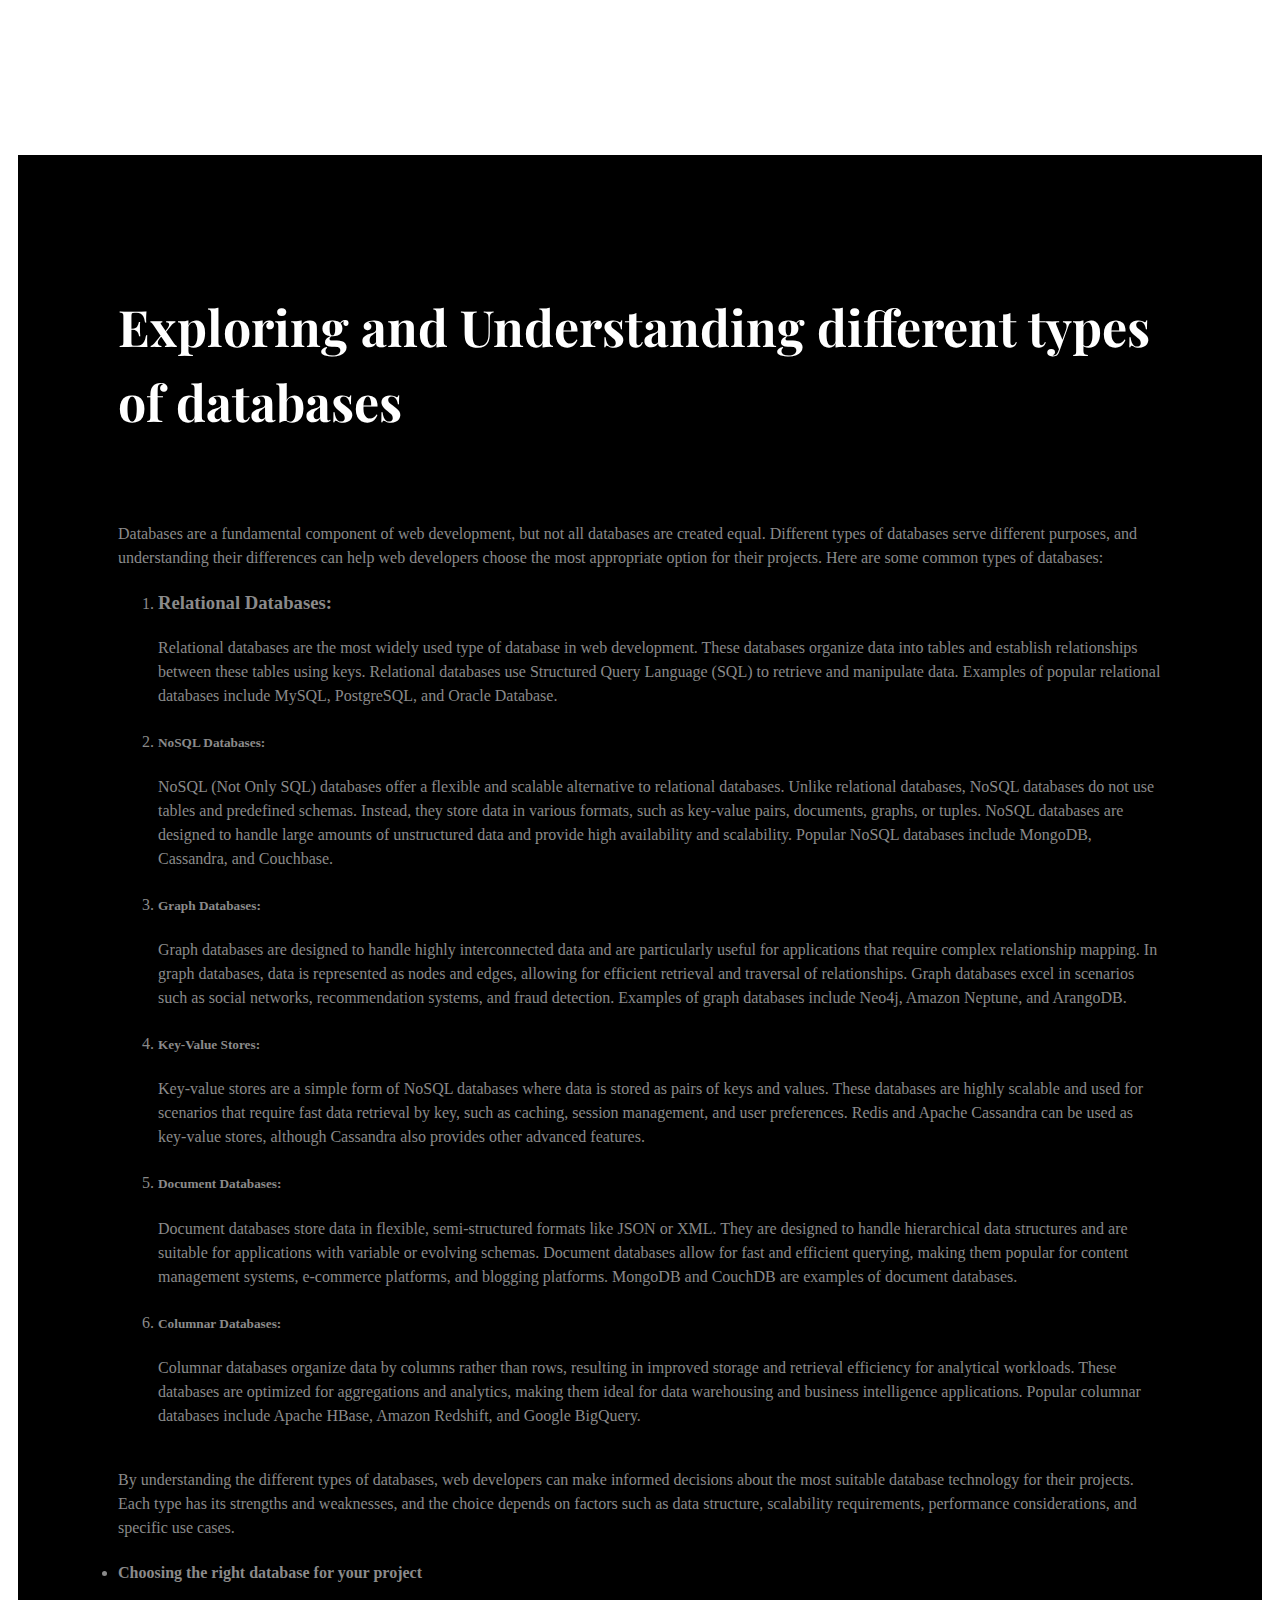
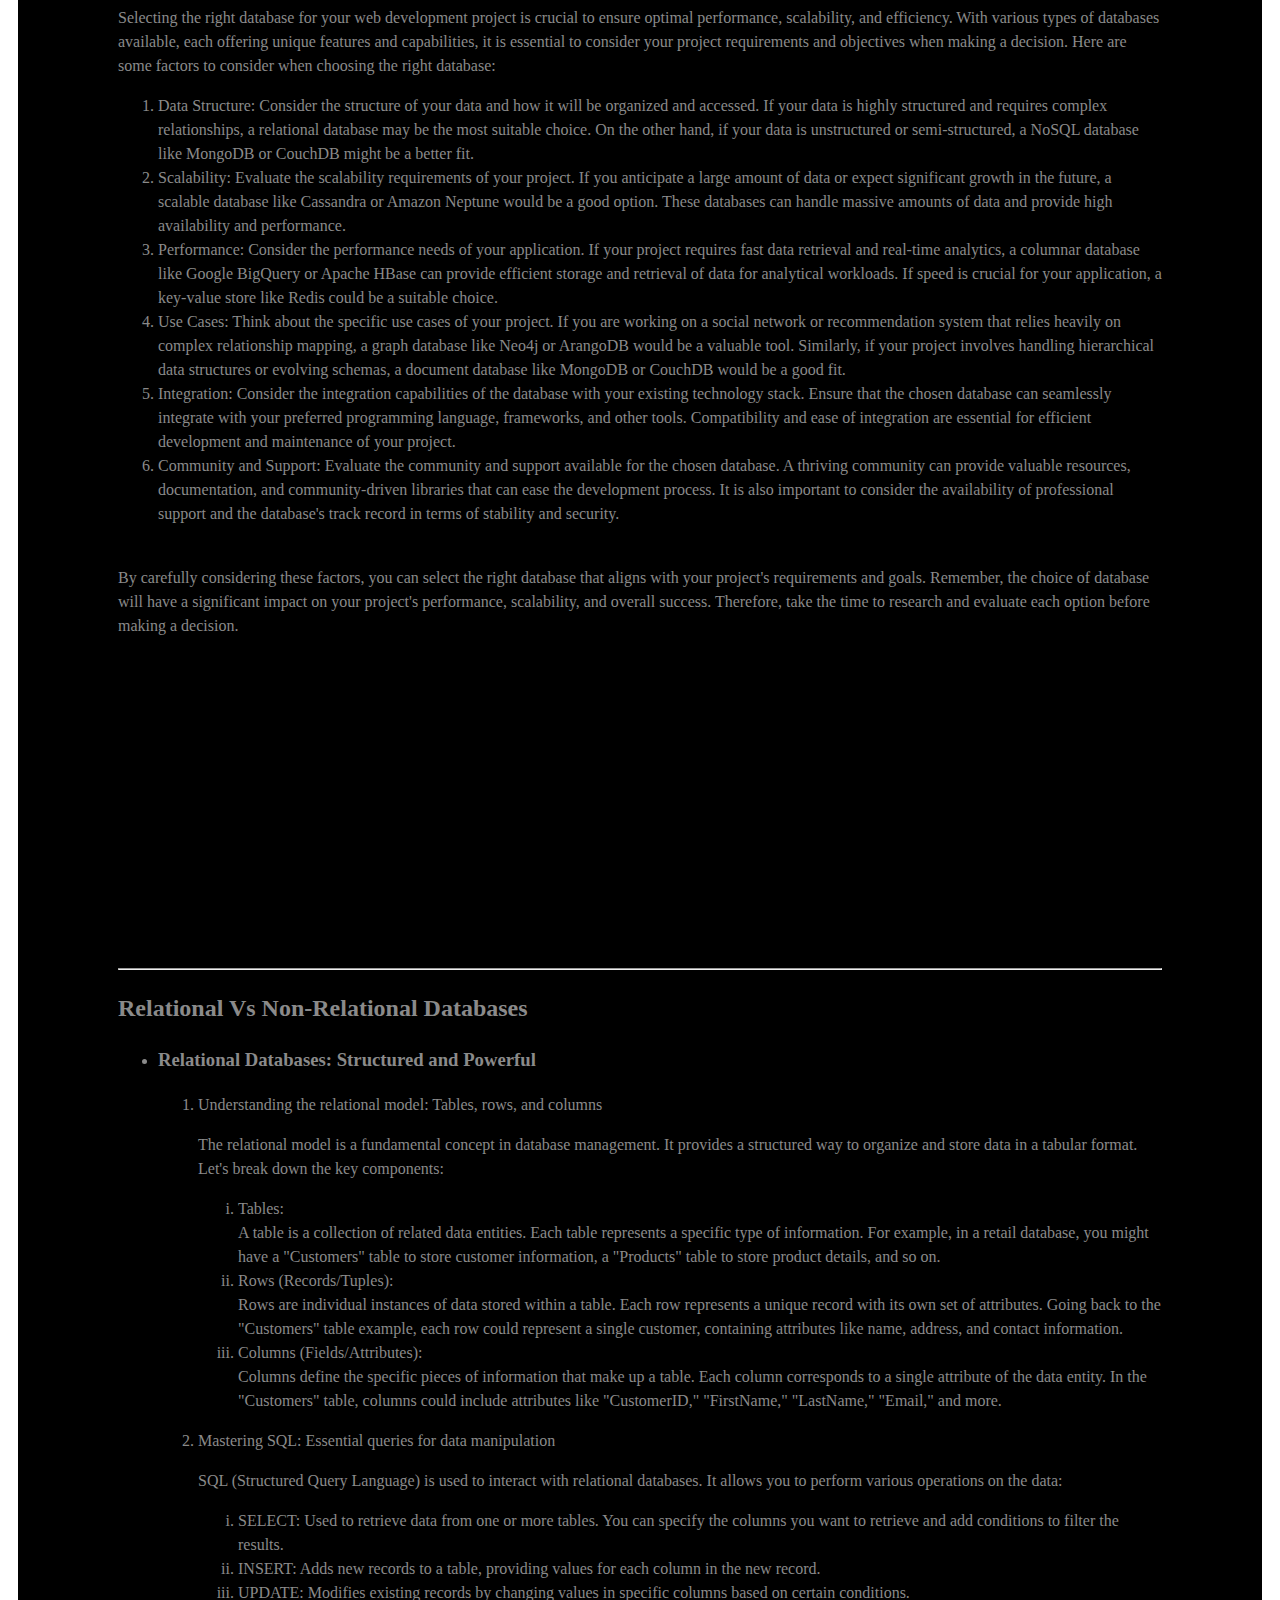
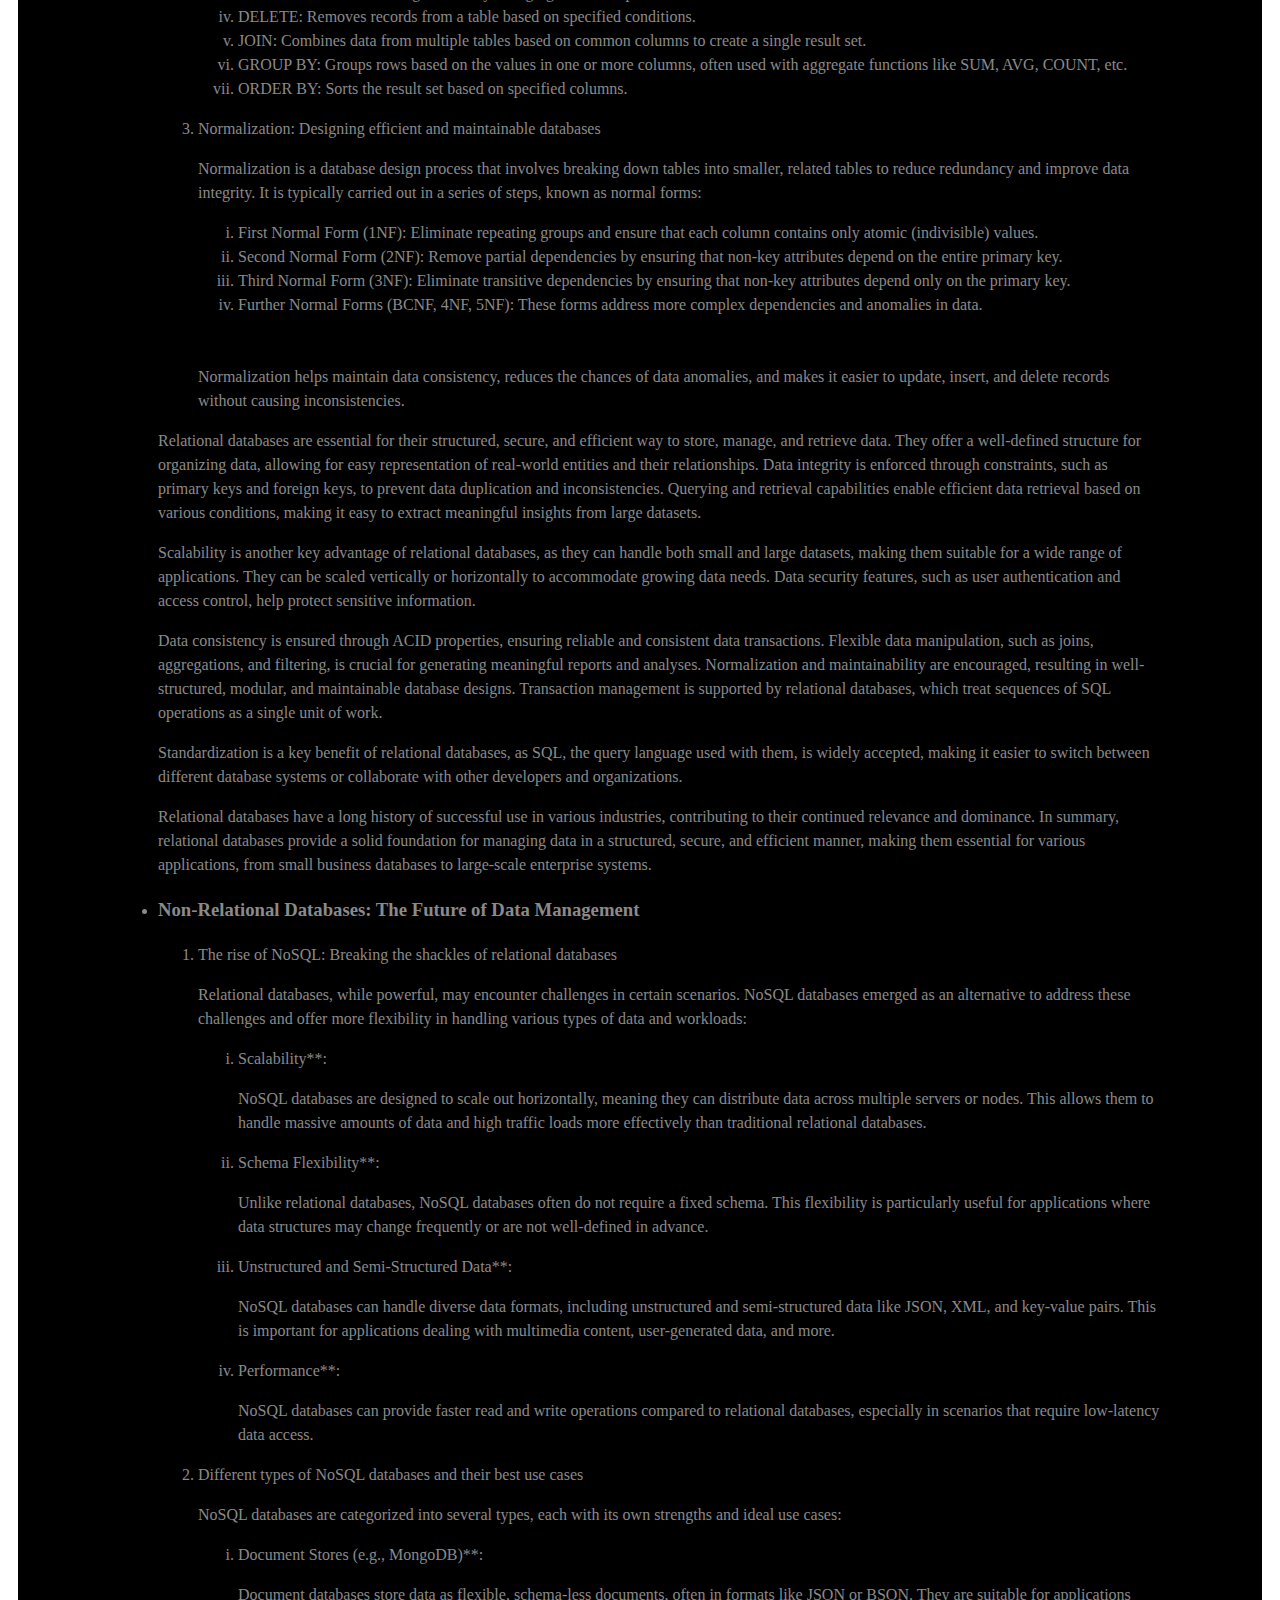
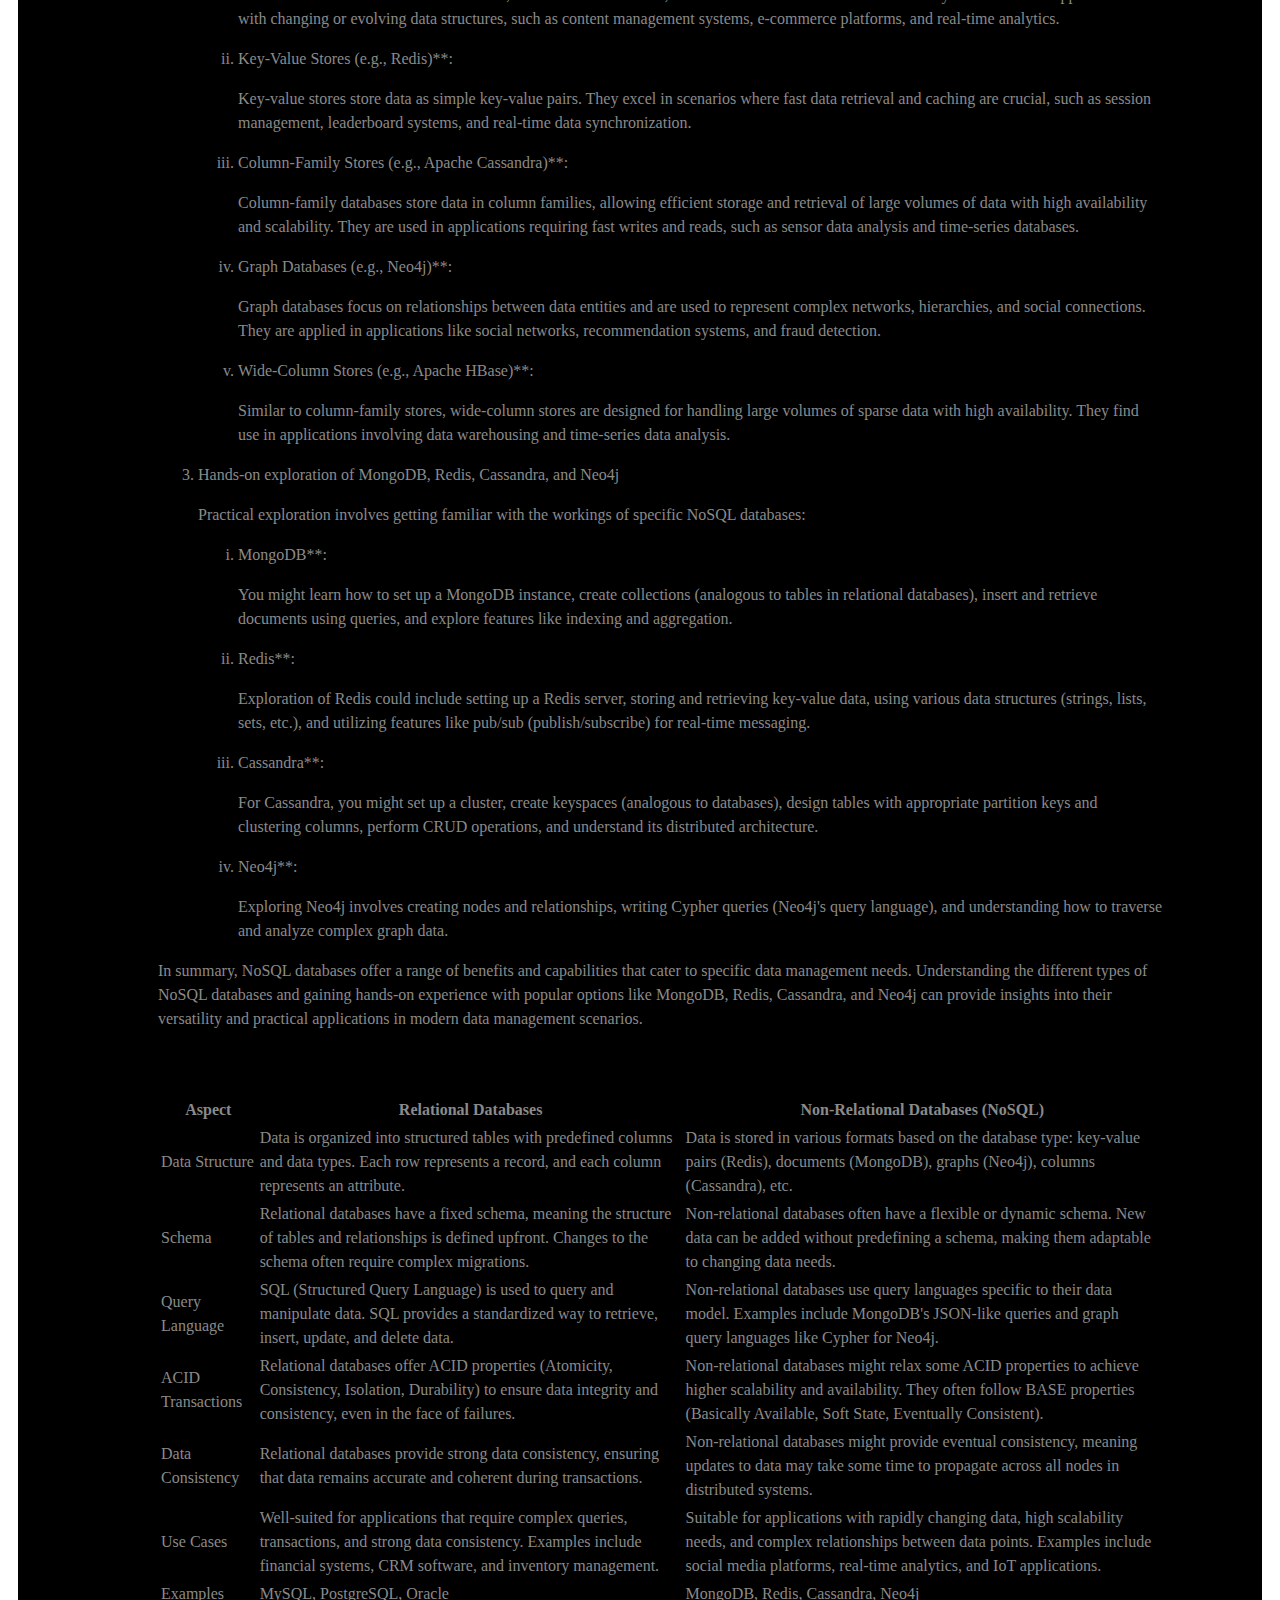
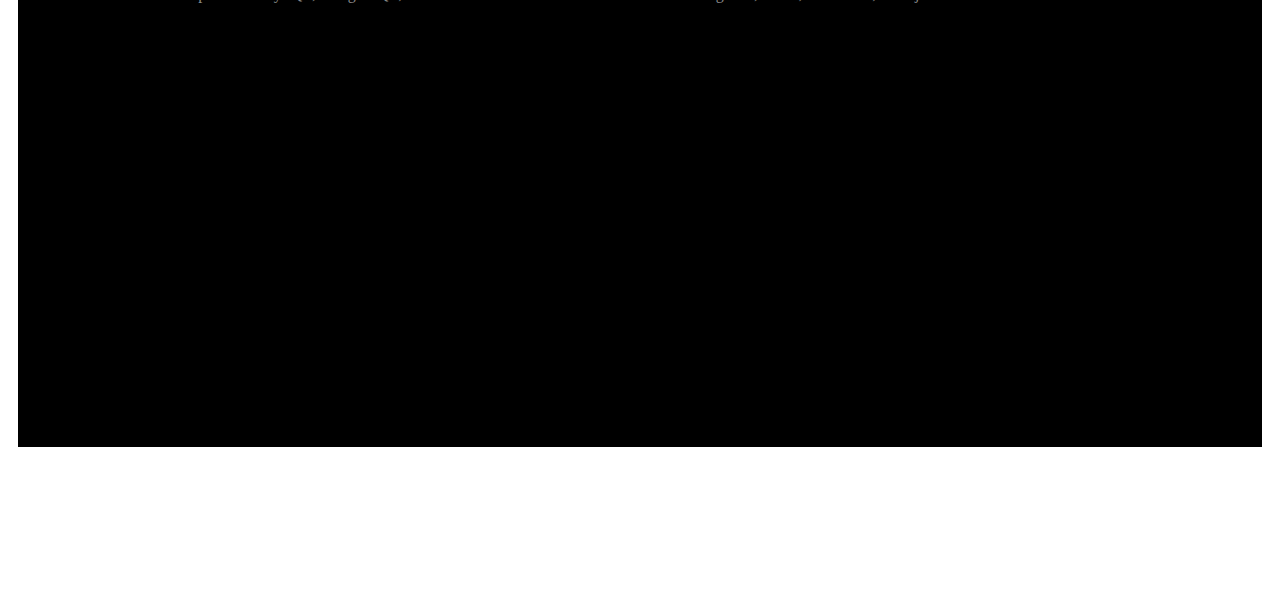
<file: css/practice.html>
<!DOCTYPE html>
<html lang="en">

<head>
    <meta charset="UTF-8">
    <meta name="viewport" content="width=device-width, initial-scale=1.0">
    <title>Dream Vs Varun</title>

    <!-- BootStrap Link -->
    <link href="https://cdn.jsdelivr.net/npm/bootstrap@5.3.1/dist/css/bootstrap.min.css" rel="stylesheet"
        integrity="sha384-4bw+/aepP/YC94hEpVNVgiZdgIC5+VKNBQNGCHeKRQN+PtmoHDEXuppvnDJzQIu9" crossorigin="anonymous">

    <!-- Google Fonts -->
    <link rel="preconnect" href="https://fonts.googleapis.com">
    <link rel="preconnect" href="https://fonts.gstatic.com" crossorigin>
    <link href="https://fonts.googleapis.com/css2?family=Playfair+Display:wght@500&display=swap" rel="stylesheet">

    <style>
        body {}

        /* blog box */
        .blog-post {
            margin: 150px auto;
            padding: 100px;
            border: white solid;
            border-width: 5px 10px;
            background-color: black;
            color: #8A8A8A;
            line-height: 1.5;
        }

        /* blog Heading */
        .heading {
            color: #fff;
            font-family: 'Playfair Display', serif;
            font-size: 50px;
            padding-bottom: 50px;
        }
    </style>
</head>

<body>
    <div class="container blog-post">

        <div>
            <h1 class="heading">Exploring and Understanding different types of databases</h1>

            <p>Databases are a fundamental component of web development, but not all databases are created equal.
                Different types of databases serve different purposes, and understanding their differences can help
                web developers choose the most appropriate option for their projects. Here are some common types of
                databases:</p>

            <ol>
                <li>
                    <h3><strong>Relational Databases:</strong></h3>
                    Relational databases are the most widely used type of database in web development. These
                    databases
                    organize data into tables and establish relationships between these tables using keys.
                    Relational
                    databases use Structured Query Language (SQL) to retrieve and manipulate data. Examples of
                    popular
                    relational databases include MySQL, PostgreSQL, and Oracle Database.
                </li>
                <li>
                    <h5>NoSQL Databases:</h5>
                    NoSQL (Not Only SQL) databases offer a flexible and scalable alternative to relational
                    databases.
                    Unlike relational databases, NoSQL databases do not use tables and predefined schemas.
                    Instead, they
                    store data in various formats, such as key-value pairs, documents, graphs, or tuples. NoSQL
                    databases are designed to handle large amounts of unstructured data and provide high
                    availability
                    and scalability. Popular NoSQL databases include MongoDB, Cassandra, and Couchbase.
                </li>
                <li>
                    <h5>Graph Databases:</h5>
                    Graph databases are designed to handle highly interconnected data and are particularly
                    useful for
                    applications that require complex relationship mapping. In graph databases, data is
                    represented as
                    nodes and edges, allowing for efficient retrieval and traversal of relationships. Graph
                    databases
                    excel in scenarios such as social networks, recommendation systems, and fraud detection.
                    Examples of
                    graph databases include Neo4j, Amazon Neptune, and ArangoDB.
                </li>
                <li>
                    <h5>Key-Value Stores:</h5>
                    Key-value stores are a simple form of NoSQL databases where data is stored as pairs of keys
                    and
                    values. These databases are highly scalable and used for scenarios that require fast data
                    retrieval
                    by key, such as caching, session management, and user preferences. Redis and Apache
                    Cassandra can be
                    used as key-value stores, although Cassandra also provides other advanced features.
                </li>
                <li>
                    <h5>Document Databases:</h5>
                    Document databases store data in flexible, semi-structured formats like JSON or XML. They
                    are
                    designed to handle hierarchical data structures and are suitable for applications with
                    variable or
                    evolving schemas. Document databases allow for fast and efficient querying, making them
                    popular for
                    content management systems, e-commerce platforms, and blogging platforms. MongoDB and
                    CouchDB are
                    examples of document databases.
                </li>
                <li>
                    <h5>Columnar Databases:</h5>
                    Columnar databases organize data by columns rather than rows, resulting in improved storage
                    and
                    retrieval efficiency for analytical workloads. These databases are optimized for
                    aggregations and
                    analytics, making them ideal for data warehousing and business intelligence applications.
                    Popular
                    columnar databases include Apache HBase, Amazon Redshift, and Google BigQuery.
                </li>
            </ol>
            <br>
            By understanding the different types of databases, web developers can make informed decisions about
            the most suitable database technology for their projects. Each type has its strengths and
            weaknesses, and the choice depends on factors such as data structure, scalability requirements,
            performance considerations, and specific use cases.

            </li>
            <li>
                <h4>Choosing the right database for your project</h4>

                <p>Selecting the right database for your web development project is crucial to ensure optimal
                    performance, scalability, and efficiency. With various types of databases available, each
                    offering
                    unique features and capabilities, it is essential to consider your project requirements and
                    objectives when making a decision. Here are some factors to consider when choosing the right
                    database:</p>

                <ol>
                    <li>Data Structure:
                        Consider the structure of your data and how it will be organized and accessed. If your data
                        is highly structured and requires complex relationships, a relational database may be the
                        most
                        suitable choice. On the other hand, if your data is unstructured or semi-structured, a NoSQL
                        database
                        like MongoDB or CouchDB might be a better fit.</li>
                    <li>
                        Scalability:
                        Evaluate the scalability requirements of your project. If you anticipate a large amount of
                        data or
                        expect significant growth in the future, a scalable database like Cassandra or Amazon
                        Neptune would
                        be a good option. These databases can handle massive amounts of data and provide high
                        availability
                        and performance.
                    </li>
                    <li> Performance:
                        Consider the performance needs of your application. If your project requires fast data
                        retrieval and
                        real-time analytics, a columnar database like Google BigQuery or Apache HBase can provide
                        efficient
                        storage and retrieval of data for analytical workloads. If speed is crucial for your
                        application, a
                        key-value store like Redis could be a suitable choice.

                    </li>
                    <li>Use Cases:
                        Think about the specific use cases of your project. If you are working on a social network
                        or
                        recommendation system that relies heavily on complex relationship mapping, a graph database
                        like
                        Neo4j or ArangoDB would be a valuable tool. Similarly, if your project involves handling
                        hierarchical data structures or evolving schemas, a document database like MongoDB or
                        CouchDB would
                        be a good fit.</li>
                    <li>Integration:
                        Consider the integration capabilities of the database with your existing technology stack.
                        Ensure
                        that the chosen database can seamlessly integrate with your preferred programming language,
                        frameworks, and other tools. Compatibility and ease of integration are essential for
                        efficient
                        development and maintenance of your project.</li>
                    <li>Community and Support:
                        Evaluate the community and support available for the chosen database. A thriving community
                        can
                        provide valuable resources, documentation, and community-driven libraries that can ease the
                        development process. It is also important to consider the availability of professional
                        support and
                        the database's track record in terms of stability and security.</li>
                </ol>
                <br>
                By carefully considering these factors, you can select the right database that aligns with your
                project's requirements and goals. Remember, the choice of database will have a significant impact on
                your project's performance, scalability, and overall success. Therefore, take the time to research
                and evaluate each option before making a decision.
            </li>

            </ul>
            <iframe width="560" height="315" src="https://www.youtube.com/embed/kkeFE6iRfMM"
                title="YouTube video player" frameborder="0"
                allow="accelerometer; autoplay; clipboard-write; encrypted-media; gyroscope; picture-in-picture; web-share"
                allowfullscreen></iframe>


        </div>
        <hr>
        <div>
            <h2>Relational Vs Non-Relational Databases</h2>
            <ul>
                <li>
                    <div>
                        <h3> Relational Databases: Structured and Powerful</h3>
                        <ol>
                            <li>Understanding the relational model: Tables, rows, and columns
                                <p>The relational model is a fundamental concept in database management. It provides a
                                    structured
                                    way to organize and store data in a tabular format. Let's break down the key
                                    components:
                                <ol type="i">
                                    <li>Tables:
                                        <br>A table is a collection of related data entities. Each table represents a
                                        specific
                                        type of information. For example, in a retail database, you might have a
                                        "Customers"
                                        table to
                                        store customer information, a "Products" table to store product details, and so
                                        on.
                                    </li>
                                    <li>Rows (Records/Tuples):
                                        <br> Rows are individual instances of data stored within a table. Each
                                        row represents a unique record with its own set of attributes. Going back to the
                                        "Customers"
                                        table example, each row could represent a single customer, containing attributes
                                        like name,
                                        address, and contact information.
                                    </li>
                                    <li>Columns (Fields/Attributes): <br>
                                        Columns define the specific pieces of information that make
                                        up a table. Each column corresponds to a single attribute of the data entity. In
                                        the
                                        "Customers"
                                        table, columns could include attributes like "CustomerID," "FirstName,"
                                        "LastName,"
                                        "Email," and
                                        more.</li>
                                </ol>
                                </p>
                            </li>
                            <li>Mastering SQL: Essential queries for data manipulation
                                <p>SQL (Structured Query Language) is used to interact with relational databases. It
                                    allows you to
                                    perform various operations on the data:
                                <ol type="i">
                                    <li>SELECT: Used to retrieve data from one or more tables. You can specify the
                                        columns you
                                        want to retrieve and add conditions to filter the results.</li>
                                    <li>INSERT: Adds new records to a table, providing values for each column in the new
                                        record.</li>
                                    <li>UPDATE: Modifies existing records by changing values in specific columns based
                                        on certain
                                        conditions.</li>
                                    <li>DELETE: Removes records from a table based on specified conditions.</li>
                                    <li>JOIN: Combines data from multiple tables based on common columns to create a
                                        single result
                                        set.</li>
                                    <li>GROUP BY: Groups rows based on the values in one or more columns, often used
                                        with
                                        aggregate functions like SUM, AVG, COUNT, etc.
                                    </li>
                                    <li>ORDER BY: Sorts the result set based on specified columns.</li>
                                </ol>
                                </p>
                            </li>
                            <li>Normalization: Designing efficient and maintainable databases
                                <p>Normalization is a database design process that involves breaking down tables into
                                    smaller,
                                    related tables to reduce redundancy and improve data integrity. It is typically
                                    carried out in a
                                    series of steps, known as normal forms:
                                <ol type="i">
                                    <li>First Normal Form (1NF): Eliminate repeating groups and ensure that each column
                                        contains
                                        only atomic (indivisible) values.</li>
                                    <li>Second Normal Form (2NF): Remove partial dependencies by ensuring that non-key
                                        attributes
                                        depend on the entire primary key.</li>
                                    <li>Third Normal Form (3NF): Eliminate transitive dependencies by ensuring that
                                        non-key
                                        attributes depend only on the primary key.</li>
                                    <li>Further Normal Forms (BCNF, 4NF, 5NF): These forms address more complex
                                        dependencies and
                                        anomalies in data.</li>
                                </ol>
                                <br>
                                <br>
                                Normalization helps maintain data consistency, reduces the chances of data
                                anomalies, and makes
                                it easier to update, insert, and delete records without causing inconsistencies.
                                </p>
                            </li>
                        </ol>
                        <p>Relational databases are essential for their structured, secure, and efficient way to store,
                            manage, and retrieve data. They offer a well-defined structure for organizing data, allowing
                            for easy representation of real-world entities and their relationships. Data integrity is
                            enforced through constraints, such as primary keys and foreign keys, to prevent data
                            duplication and inconsistencies. Querying and retrieval capabilities enable efficient data
                            retrieval based on various conditions, making it easy to extract meaningful insights from
                            large datasets.</p>
                        <p>


                            Scalability is another key advantage of relational databases, as they can handle both small
                            and large datasets, making them suitable for a wide range of applications. They can be
                            scaled vertically or horizontally to accommodate growing data needs. Data security features,
                            such as user authentication and access control, help protect sensitive information.
                        </p>
                        <p>
                            Data consistency is ensured through ACID properties, ensuring reliable and consistent data
                            transactions. Flexible data manipulation, such as joins, aggregations, and filtering, is
                            crucial for generating meaningful reports and analyses. Normalization and maintainability
                            are encouraged, resulting in well-structured, modular, and maintainable database designs.
                            Transaction management is supported by relational databases, which treat sequences of SQL
                            operations as a single unit of work.</p>
                        <p>

                            Standardization is a key benefit of relational databases, as SQL, the query language used
                            with them, is widely accepted, making it easier to switch between different database systems
                            or collaborate with other developers and organizations.</p>
                        <p>

                            Relational databases have a long history of successful use in various industries,
                            contributing to their continued relevance and dominance. In summary, relational databases
                            provide a solid foundation for managing data in a structured, secure, and efficient manner,
                            making them essential for various applications, from small business databases to large-scale
                            enterprise systems.</p>


                    </div>
                </li>
                <li>
                    <div>
                        <h3>Non-Relational Databases: The Future of Data Management</h3>
                        <ol>
                            <li>The rise of NoSQL: Breaking the shackles of relational databases
                                <p>
                                    Relational databases, while powerful, may encounter challenges in certain scenarios.
                                    NoSQL
                                    databases emerged as an alternative to address these challenges and offer more
                                    flexibility
                                    in handling various types of data and workloads:
                                <ol type="i">
                                    <li>Scalability**:
                                        <p>NoSQL databases are designed to scale out horizontally, meaning
                                            they can
                                            distribute data across multiple servers or nodes. This allows them to handle
                                            massive
                                            amounts
                                            of data and high traffic loads more effectively than traditional relational
                                            databases.</p>
                                    </li>
                                    <li>
                                        Schema Flexibility**:
                                        <p>Unlike relational databases, NoSQL databases often do not
                                            require
                                            a fixed schema. This flexibility is particularly useful for applications
                                            where data
                                            structures may change frequently or are not well-defined in advance.</p>
                                    </li>
                                    <li>Unstructured and Semi-Structured Data**:
                                        <p>NoSQL databases can handle diverse data formats, including unstructured and
                                            semi-structured data like JSON, XML, and
                                            key-value
                                            pairs. This is important for applications dealing with multimedia content,
                                            user-generated
                                            data, and more.</p>
                                    </li>
                                    <li>
                                        Performance**:
                                        <p>NoSQL databases can provide faster read and write operations
                                            compared to
                                            relational databases, especially in scenarios that require low-latency data
                                            access.</p>
                                    </li>
                                </ol>
                                </p>
                            </li>
                            <li>Different types of NoSQL databases and their best use cases
                                <p>NoSQL databases are categorized into several types, each with its own strengths and
                                    ideal
                                    use cases:
                                <ol type="i">
                                    <li>Document Stores (e.g., MongoDB)**:
                                        <p>Document databases store data as flexible,
                                            schema-less documents, often in formats like JSON or BSON. They are suitable
                                            for
                                            applications with changing or evolving data structures, such as content
                                            management systems,
                                            e-commerce platforms, and real-time analytics.</p>
                                    </li>
                                    <li>Key-Value Stores (e.g., Redis)**:
                                        <p>Key-value stores store data as simple key-value pairs.
                                            They excel in scenarios where fast data retrieval and caching are crucial,
                                            such as session
                                            management, leaderboard systems, and real-time data synchronization.</p>
                                    </li>
                                    <li>Column-Family Stores (e.g., Apache Cassandra)**:
                                        <p>Column-family databases store data in
                                            column families, allowing efficient storage and retrieval of large volumes
                                            of data with high
                                            availability and scalability. They are used in applications requiring fast
                                            writes and reads,
                                            such as sensor data analysis and time-series databases.</p>
                                    </li>
                                    <li>Graph Databases (e.g., Neo4j)**:
                                        <p>Graph databases focus on relationships between data
                                            entities and are used to represent complex networks, hierarchies, and social
                                            connections.
                                            They are applied in applications like social networks, recommendation
                                            systems, and fraud
                                            detection.</p>
                                    </li>
                                    <li>Wide-Column Stores (e.g., Apache HBase)**:
                                        <p>Similar to column-family stores, wide-column
                                            stores are designed for handling large volumes of sparse data with high
                                            availability. They
                                            find use in applications involving data warehousing and time-series data
                                            analysis.</p>
                                    </li>
                                </ol>
                                </p>
                            </li>
                            <li>Hands-on exploration of MongoDB, Redis, Cassandra, and Neo4j
                                <p>
                                    Practical exploration involves getting familiar with the workings of specific NoSQL
                                    databases:
                                <ol type="i">
                                    <li>MongoDB**:
                                        <p>You might learn how to set up a MongoDB instance, create collections
                                            (analogous to tables in relational databases), insert and retrieve documents
                                            using
                                            queries,
                                            and explore features like indexing and aggregation.</p>
                                    </li>
                                    <li>Redis**:
                                        <p>Exploration of Redis could include setting up a Redis server, storing
                                            and
                                            retrieving key-value data, using various data structures (strings, lists,
                                            sets,
                                            etc.), and
                                            utilizing features like pub/sub (publish/subscribe) for real-time messaging.
                                        </p>
                                    </li>
                                    <li>Cassandra**:
                                        <p>For Cassandra, you might set up a cluster, create keyspaces
                                            (analogous to
                                            databases), design tables with appropriate partition keys and clustering
                                            columns,
                                            perform
                                            CRUD operations, and understand its distributed architecture.</p>
                                    </li>
                                    <li>Neo4j**:
                                        <p>Exploring Neo4j involves creating nodes and relationships, writing
                                            Cypher
                                            queries (Neo4j's query language), and understanding how to traverse and
                                            analyze
                                            complex
                                            graph data.</p>
                                    </li>
                                </ol>
                                </p>
                            </li>
                        </ol>
                        <p>
                            In summary, NoSQL databases offer a range of benefits and capabilities that cater to
                            specific data management needs. Understanding the different types of NoSQL databases and
                            gaining hands-on experience with popular options like MongoDB, Redis, Cassandra, and Neo4j
                            can provide insights into their versatility and practical applications in modern data
                            management scenarios.</p>
                    </div>
                </li>
                <br><br>
                <table class="rel-vs-nonrel">
                    <tr>
                        <th>Aspect</th>
                        <th>Relational Databases</th>
                        <th>Non-Relational Databases (NoSQL)</th>
                    </tr>
                    <tr>
                        <td>Data Structure</td>
                        <td>Data is organized into structured tables with predefined columns and data types. Each row
                            represents a record, and each column represents an attribute.</td>
                        <td>Data is stored in various formats based on the database type: key-value pairs (Redis),
                            documents (MongoDB), graphs (Neo4j), columns (Cassandra), etc.</td>
                    </tr>
                    <tr>
                        <td>Schema</td>
                        <td>Relational databases have a fixed schema, meaning the structure of tables and relationships
                            is defined upfront. Changes to the schema often require complex migrations.</td>
                        <td>Non-relational databases often have a flexible or dynamic schema. New data can be added
                            without predefining a schema, making them adaptable to changing data needs.</td>
                    </tr>
                    <tr>
                        <td>Query Language</td>
                        <td>SQL (Structured Query Language) is used to query and manipulate data. SQL provides a
                            standardized way to retrieve, insert, update, and delete data.</td>
                        <td>Non-relational databases use query languages specific to their data model. Examples include
                            MongoDB's JSON-like queries and graph query languages like Cypher for Neo4j.</td>
                    </tr>
                    <tr>
                        <td>ACID Transactions</td>
                        <td>Relational databases offer ACID properties (Atomicity, Consistency, Isolation, Durability)
                            to ensure data integrity and consistency, even in the face of failures.</td>
                        <td>Non-relational databases might relax some ACID properties to achieve higher scalability and
                            availability. They often follow BASE properties (Basically Available, Soft State, Eventually
                            Consistent).</td>
                    </tr>
                    <tr>
                        <td>Data Consistency</td>
                        <td>Relational databases provide strong data consistency, ensuring that data remains accurate
                            and coherent during transactions.</td>
                        <td>Non-relational databases might provide eventual consistency, meaning updates to data may
                            take some time to propagate across all nodes in distributed systems.</td>
                    </tr>
                    <tr>
                        <td>Use Cases</td>
                        <td>Well-suited for applications that require complex queries, transactions, and strong data
                            consistency. Examples include financial systems, CRM software, and inventory management.
                        </td>
                        <td>Suitable for applications with rapidly changing data, high scalability needs, and complex
                            relationships between data points. Examples include social media platforms, real-time
                            analytics, and IoT applications.</td>
                    </tr>
                    <tr>
                        <td>Examples</td>
                        <td>MySQL, PostgreSQL, Oracle</td>
                        <td>MongoDB, Redis, Cassandra, Neo4j</td>
                    </tr>
                </table>
            </ul>
            <iframe width="560" height="315" src="https://www.youtube.com/embed/E9AgJnsEvG4"
                title="YouTube video player" frameborder="0"
                allow="accelerometer; autoplay; clipboard-write; encrypted-media; gyroscope; picture-in-picture; web-share"
                allowfullscreen></iframe>
        </div>
    </div>


    <script src="https://cdn.jsdelivr.net/npm/bootstrap@5.3.1/dist/js/bootstrap.bundle.min.js"
        integrity="sha384-HwwvtgBNo3bZJJLYd8oVXjrBZt8cqVSpeBNS5n7C8IVInixGAoxmnlMuBnhbgrkm"
        crossorigin="anonymous"></script>
</body>

</html>
</file>
